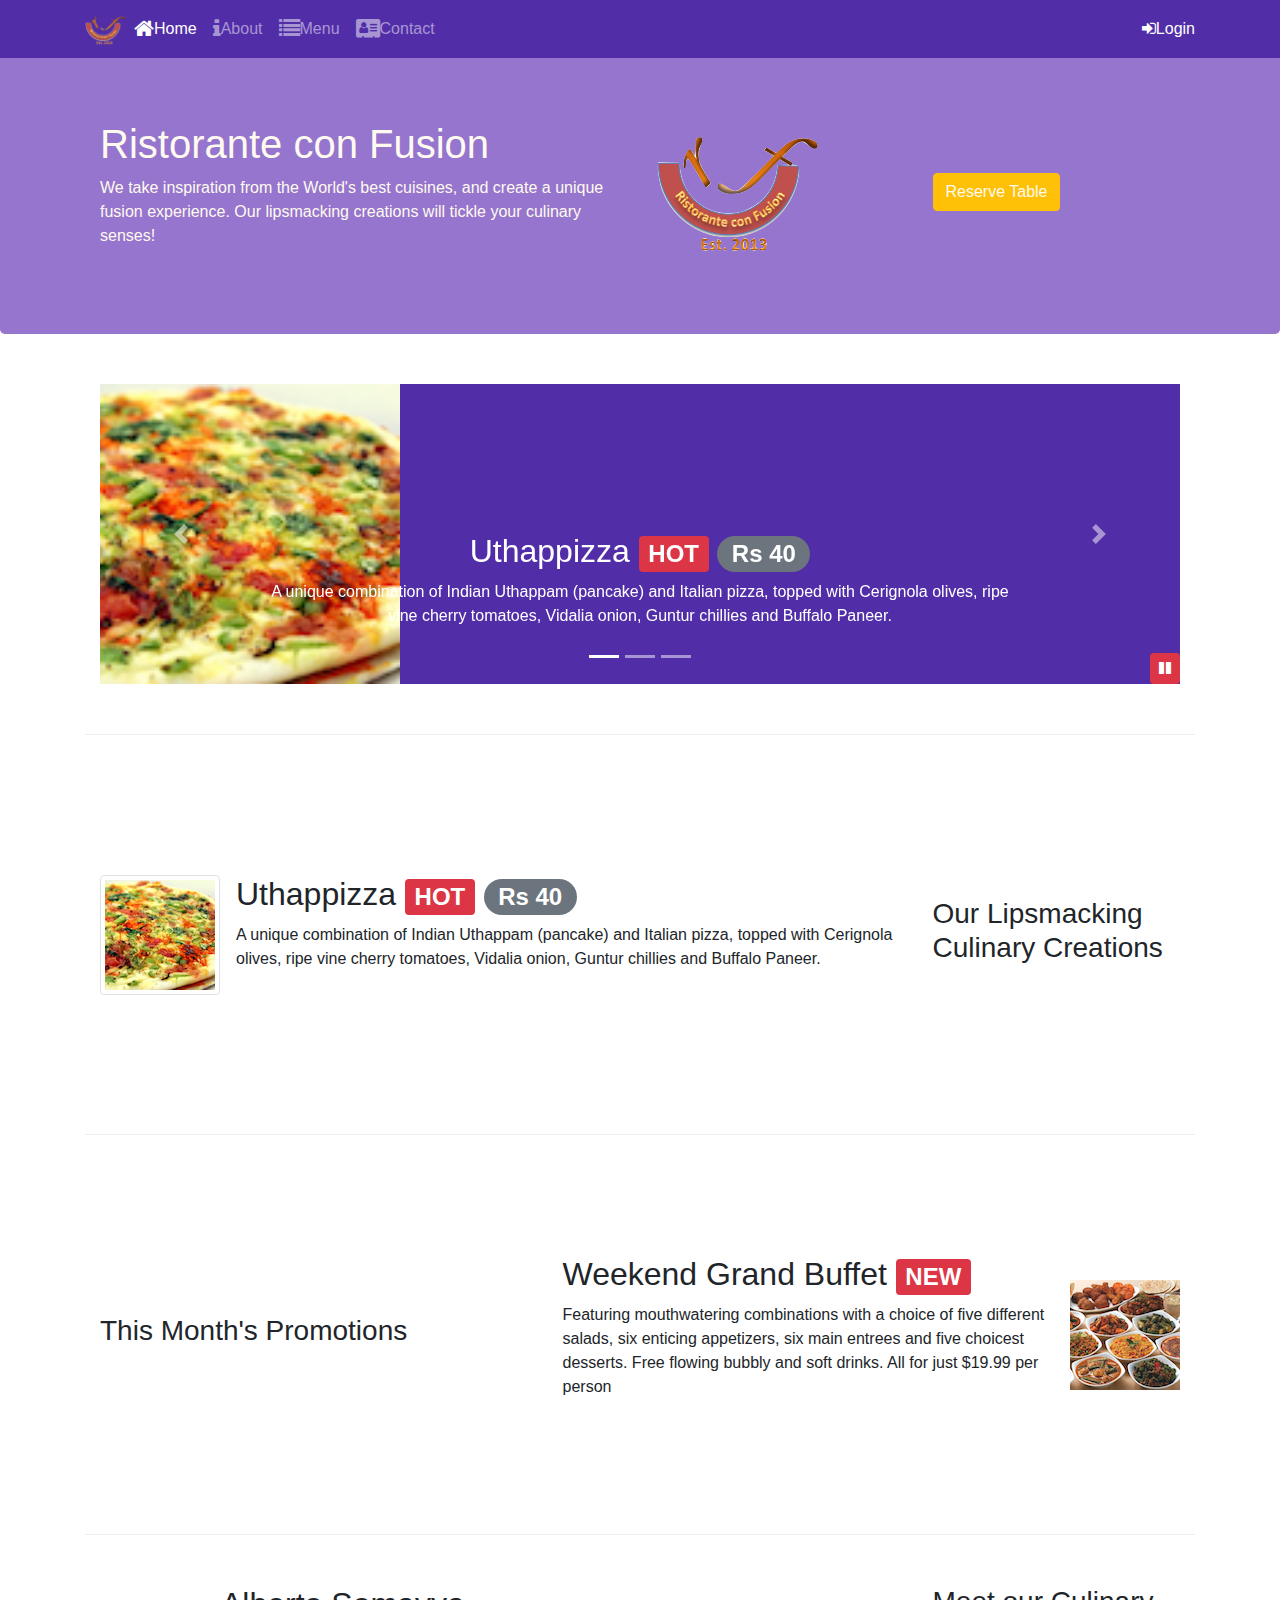
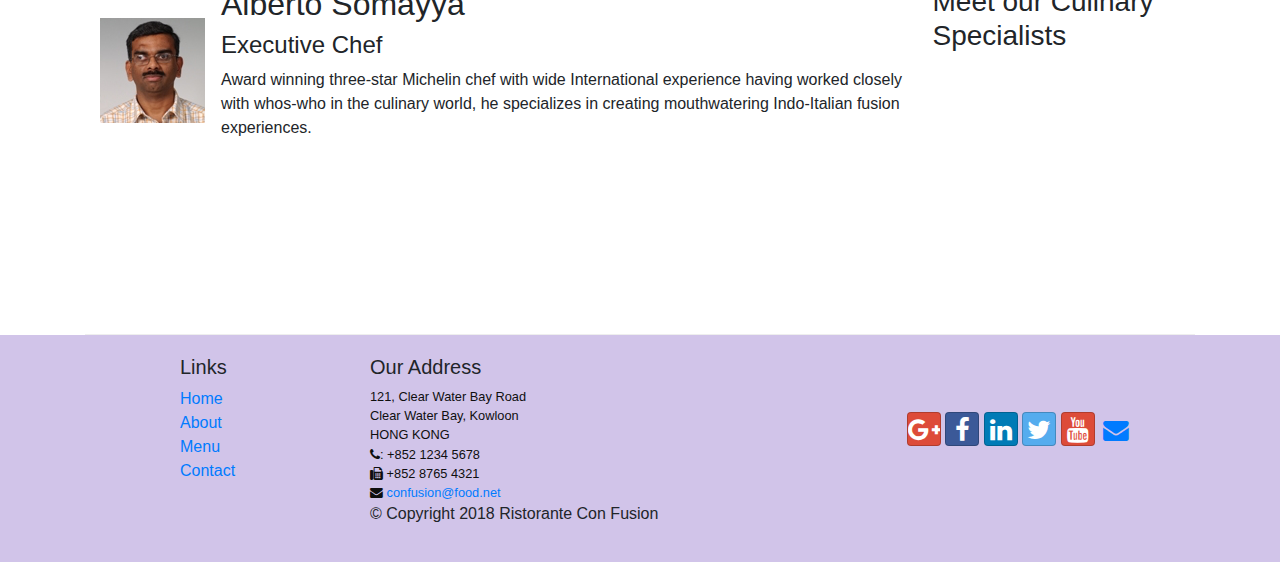
<file: index.html>
<!DOCTYPE html><html lang="en"><head><meta charset="utf-8"><meta name="viewport" content="width=device-width,initial-scale=1,shrink-to-fit=no"><meta http-equiv="x-ua-compatible" content="ie=edge"><link rel="stylesheet" href="css/main.css"><title>Ristorante Con Fusion</title></head><body><nav class="navbar navbar-dark navbar-expand-sm fixed-top"><div class="container"><button class="navbar-toggler" type="button" data-toggle="collapse" data-target="#Navbar"><span class="navbar-toggler-icon"></span></button> <a class="navbar-brand mr-auto" href="#"><img src="img/logo.png" height="30" width="41"></a><div class="collapse navbar-collapse" id="Navbar"><ul class="navbar-nav mr-auto"><li class="nav-item active"><a class="nav-link" href="#"><span class="fa fa-home fa-lg"></span>Home</a></li><li class="nav-item"><a class="nav-link" href="./aboutus.html"><span class="fa fa-info fa-lg"></span>About</a></li><li class="nav-item"><a class="nav-link" href="#"><span class="fa fa-list fa-lg"></span>Menu</a></li><li class="nav-item"><a class="nav-link" href="contactus.html"><span class="fa fa-home fa-address-card fa-lg"></span>Contact</a></li></ul><span class="navbar-text"><a id="loginButton" role="button"><span class="fa fa-sign-in"></span>Login</a></span></div></div></nav><div id="loginModal" class="modal fade" role="dialog"><div class="modal-dialog modal-lg" role="content"><div class="modal-content"><div class="modal-header"><h4 class="modal-title">Login</h4><button type="button" class="close" data-dismiss="modal">&times;</button></div><div class="modal-body"><form><div class="form-row"><div class="form-group col-sm-4"><label class="sr-only" for="exampleInputEmail3">Email address</label> <input type="email" class="form-control form-control-sm mr-1" id="exampleInputEmail3" placeholder="Enter email"></div><div class="form-group col-sm-4"><label class="sr-only" for="exampleInputPassword3">Password</label> <input type="password" class="form-control form-control-sm mr-1" id="exampleInputPassword3" placeholder="Password"></div><div class="col-sm-auto"><div class="form-check"><input class="form-check-input" type="checkbox"> <label class="form-check-label">Remember me</label></div></div></div><div class="form-row"><button type="button" class="btn btn-secondary btn-sm ml-auto" data-dismiss="modal">Cancel</button> <button type="submit" class="btn btn-primary btn-sm ml-1">Sign in</button></div></form></div></div></div></div><div id="reserveModal" class="modal fade" role="dialog"><div class="modal-dialog modal-lg" role="content"><div class="modal-content"><div class="modal-header"><h4 class="modal-title">ReserveTable</h4><button type="button" class="close" data-dismiss="modal">&times;</button></div><div class="modal-body"><form><div class="form-group row" id="radiobuttons"><label for="radiobuttons" class="col-md-2 col-form-label">Number of Guests</label><div class="col-md-10"><div class="form-check-inline"><input type="radio" class="form-check-control" id="guests" name="guests" value="1"> <label class="form-check-label" for="guests">1</label></div><div class="form-check-inline"><input type="radio" class="form-check-control" id="guests" name="guests" value="2"> <label class="form-check-label" for="guests">2</label></div><div class="form-check-inline"><input type="radio" class="form-check-control" id="guests" name="guests" value="3"> <label class="form-check-label" for="guests">3</label></div><div class="form-check-inline"><input type="radio" class="form-check-control" id="guests" name="guests" value="4"> <label class="form-check-label" for="guests">4</label></div><div class="form-check-inline"><input type="radio" class="form-check-control" id="guests" name="guests" value="5"> <label class="form-check-label" for="guests">5</label></div><div class="form-check-inline"><input type="radio" class="form-check-control" id="guests" name="guests" value="6"> <label class="form-check-label" for="guests">6</label></div></div></div><div class="form-group row"><label for="section" class="col-md-2 col-form-label">Section</label><div class="col-md-4"><div class="btn-group btn-group-toggle" data-toggle="buttons"><label class="btn btn-success active"><input type="radio" name="options" id="option1" autocomplete="off" checked="checked"> Non-smoking</label> <label class="btn btn-danger"><input type="radio" name="options" id="option2" autocomplete="off"> Smoking</label></div></div></div><div class="form-group row"><label for="date" class="col-md-2 col-form-label">Date and Time</label><div class="col-md-5"><input type="text" class="form-control" id="date" name="date" placeholder="Date"></div><div class="col-md-5"><input type="text" class="form-control" id="time" name="time" placeholder="time"></div></div><div class="form-group form-inline"><div class="offset-md-2"><button type="submit" class="btn btn-info">Reserve</button></div></div></form></div></div></div></div><header class="jumbotron"><div class="container"><div class="row row-header"><div class="col-12 col-sm-6"><h1>Ristorante con Fusion</h1><p>We take inspiration from the World's best cuisines, and create a unique fusion experience. Our lipsmacking creations will tickle your culinary senses!</p></div><div class="col-12 col-sm-3 align-self-center"><img src="img/logo.png" class="img-fluid"></div><div class="col-12 col-sm-3 align-self-center"><a class="btn btn-warning" id="reserveButton" role="button">Reserve Table</a></div></div></div></header><div class="container"><div class="row row-content"><div class="col"><div id="mycarousel" class="carousel slide" data-ride="carousel"><div class="carousel-inner" role="listbox"><div class="carousel-item active"><img class="d-block img-fluid" src="img/uthappizza.png" alt="uthapizza"><div class="carousel-caption d-none d-md-block"><h2>Uthappizza <span class="badge badge-danger">HOT</span> <span class="badge badge-pill badge-secondary">Rs 40</span></h2><p class="d-none d-sm-block">A unique combination of Indian Uthappam (pancake) and Italian pizza, topped with Cerignola olives, ripe vine cherry tomatoes, Vidalia onion, Guntur chillies and Buffalo Paneer.</p></div></div><div class="carousel-item"><img class="d-block img-fluid" src="img/buffet.png" alt="Buffet"><div class="carousel-caption d-none d-md-block"><h2>Weekend Grand Buffet <span class="badge badge-danger">NEW</span></h2><p class="d-none d-sm-block">Featuring mouthwatering combinations with a choice of five different salads, six enticing appetizers, six main entrees and five choicest desserts. Free flowing bubbly and soft drinks. All for just $19.99 per person</p></div></div><div class="carousel-item"><img class="d-block img-fluid" src="img/alberto.png" alt="alberto"><div class="carousel-caption d-none d-md-block"><h2>Alberto Somayya</h2><h4>Executive Chef</h4><p class="d-none d-sm-block">Award winning three-star Michelin chef with wide International experience having worked closely with whos-who in the culinary world, he specializes in creating mouthwatering Indo-Italian fusion experiences.</p></div></div></div><ol class="carousel-indicators"><li data-target="#mycarousel" data-slide-to="0" class="active"></li><li data-target="#mycarousel" data-slide-to="1"></li><li data-target="#mycarousel" data-slide-to="2"></li></ol><a class="carousel-control-prev" href="#mycarousel" role="button" data-slide="prev"><span class="carousel-control-prev-icon"></span> </a><a class="carousel-control-next" href="#mycarousel" role="button" data-slide="next"><span class="carousel-control-next-icon"></span> </a><button class="btn btn-danger btn-sm" id="carouselButton"><span class="fa fa-pause"></span></button></div></div></div><div class="row row-content align-items-center"><div class="col-12 col-sm-4 order-sm-last col-md-3"><h3>Our Lipsmacking Culinary Creations</h3></div><div class="col col-sm order-sm-first col-md"><div class="media"><img class="d-flex mr-3 img-thumbnail align-self-center" src="img/uthappizza.png" alt="Uthapizza"><div class="media-body"><h2 class="mt-0">Uthappizza <span class="badge badge-danger">HOT</span> <span class="badge badge-pill badge-secondary">Rs 40</span></h2><p class="d-none d-sm-block">A unique combination of Indian Uthappam (pancake) and Italian pizza, topped with Cerignola olives, ripe vine cherry tomatoes, Vidalia onion, Guntur chillies and Buffalo Paneer.</p></div></div></div></div><div class="row row-content align-items-center"><div class="col-12 col-sm-5"><h3>This Month's Promotions</h3></div><div class="col-sm col-md"><div class="media"><div class="media-body"><h2>Weekend Grand Buffet <span class="badge badge-danger">NEW</span></h2><p class="d-none d-sm-block">Featuring mouthwatering combinations with a choice of five different salads, six enticing appetizers, six main entrees and five choicest desserts. Free flowing bubbly and soft drinks. All for just $19.99 per person</p></div><img class="d-flex ml-3 align-self-center img-thumbanail" src="img/buffet.png" alt="buffet"></div></div></div><div class="row row-content"><div class="col-12 col-sm-4 order-sm-last col-md-3"><h3>Meet our Culinary Specialists</h3></div><div class="col-sm order-sm-first col-md"><div class="media"><img class="d-flex mr-3 align-self-center img-thumbanail" src="img/alberto.png" alt="alberto"><div class="media-body"><h2>Alberto Somayya</h2><h4>Executive Chef</h4><p class="d-none d-sm-block">Award winning three-star Michelin chef with wide International experience having worked closely with whos-who in the culinary world, he specializes in creating mouthwatering Indo-Italian fusion experiences.</p></div></div></div></div></div><footer class="footer"><div class="container"><div class="row"><div class="col-4 offset-1 col-sm-2"><h5>Links</h5><ul class="list-unstyled"><li><a href="#">Home</a></li><li><a href="aboutus.html">About</a></li><li><a href="#">Menu</a></li><li><a href="contactus.html">Contact</a></li></ul></div><div class="address col-7 col-sm-5"><h5>Our Address</h5><address>121, Clear Water Bay Road<br>Clear Water Bay, Kowloon<br>HONG KONG<br><i class="fa fa-phone"></i>: +852 1234 5678<br><i class="fa fa-fax"></i> +852 8765 4321<br><i class="fa fa-envelope"></i> <a href="mailto:confusion@food.net">confusion@food.net</a></address></div><div class="col-12 col-sm-4 align-self-center"><div class="text-center"><a class="btn btn-social-icon btn-google" href="http://google.com/+"><i class="fa fa-google-plus"></i></a> <a class="btn btn-social-icon btn-facebook" href="http://www.facebook.com/profile.php?id="><i class="fa fa-facebook"></i></a> <a class="btn btn-social-icon btn-linkedin" href="http://www.linkedin.com/in/"><i class="fa fa-linkedin"></i></a> <a class="btn btn-social-icon btn-twitter" href="http://twitter.com/"><i class="fa fa-twitter"></i></a> <a class="btn btn-social-icon btn-google" href="http://youtube.com/"><i class="fa fa-youtube"></i></a> <a class="btn btn-social-icon" href="mailto:"><i class="fa fa-envelope"></i></a></div></div></div><div class="row justify-content-center"><div class="col-sm-6"><p>© Copyright 2018 Ristorante Con Fusion</p></div></div></div></footer><script src="js/main.js"></script></body></html>
</file>
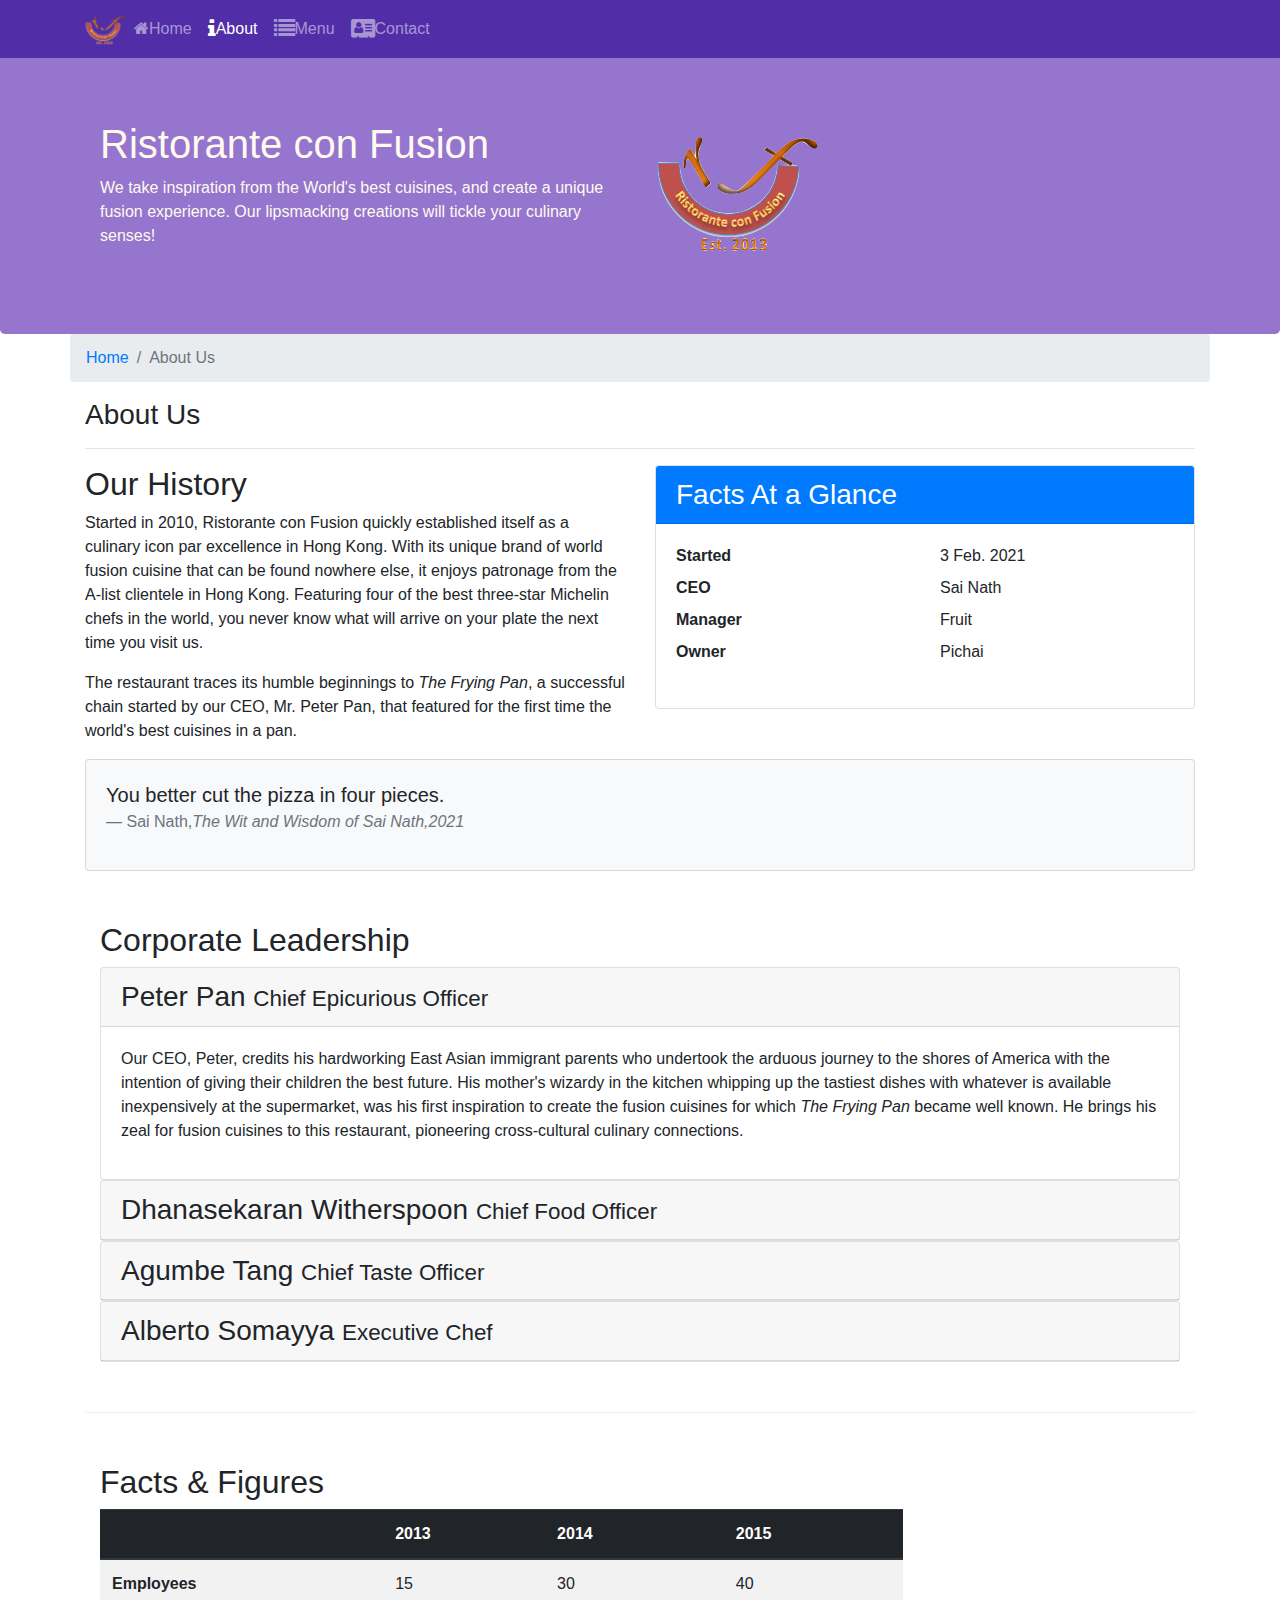
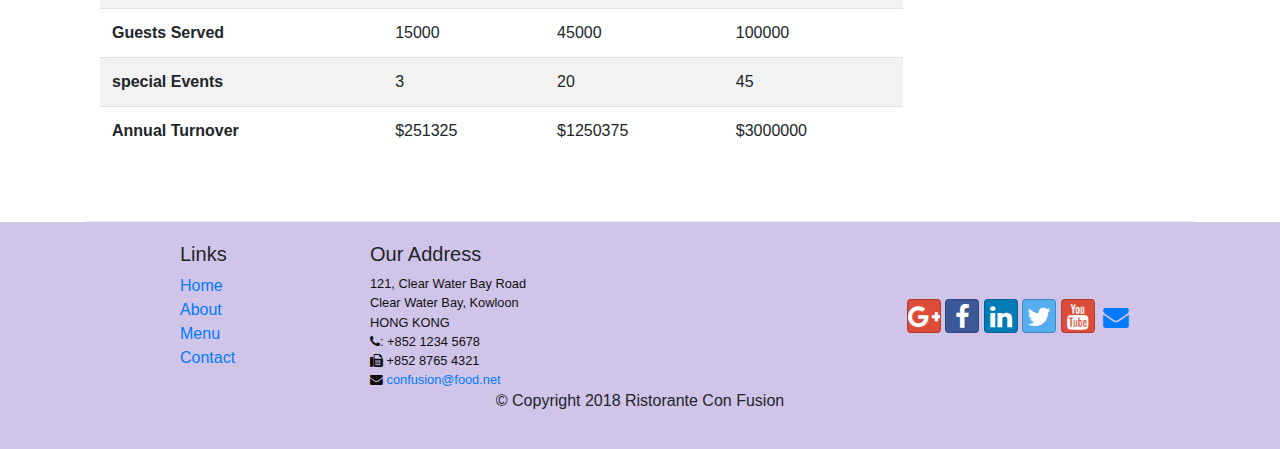
<file: aboutus.html>
<!DOCTYPE html><html lang="en"><head><meta charset="utf-8"><meta name="viewport" content="width=device-width,initial-scale=1,shrink-to-fit=no"><meta http-equiv="x-ua-compatible" content="ie=edge"><link rel="stylesheet" href="css/main.css"><title>Ristorante Con Fusion: About Us</title></head><body><nav class="navbar navbar-dark navbar-expand-sm fixed-top"><div class="container"><button class="navbar-toggler" type="button" data-toggle="collapse" data-target="#Navbar"><span class="navbar-toggler-icon"></span></button> <a class="navbar-brand mr-auto" href="index.html"><img src="img/logo.png" height="30" width="41"></a><div class="collapse navbar-collapse" id="Navbar"><ul class="navbar-nav mr-auto"><li class="nav-item"><a class="nav-link" href="./index.html"><span class="fa fa-home"></span>Home</a></li><li class="nav-item active"><a class="nav-link" href="#"><span class="fa fa-info fa-lg"></span>About</a></li><li class="nav-item"><a class="nav-link" href="#"><span class="fa fa-list fa-lg"></span>Menu</a></li><li class="nav-item"><a class="nav-link" href="contactus.html"><span class="fa fa-address-card fa-lg"></span>Contact</a></li></ul></div></div></nav><header class="jumbotron"><div class="container"><div class="row row-header"><div class="col-12 col-sm-6"><h1>Ristorante con Fusion</h1><p>We take inspiration from the World's best cuisines, and create a unique fusion experience. Our lipsmacking creations will tickle your culinary senses!</p></div><div class="col-12 col-sm align-self-center"><img src="img/logo.png" class="img-fluid"></div></div></div></header><div class="container"><div class="row"><ol class="col-12 breadcrumb"><li class="breadcrumb-item"><a href="./index.html">Home</a></li><li class="breadcrumb-item active">About Us</li></ol><div class="col-12"><h3>About Us</h3><hr></div></div><div class="row"><div class="col-sm-6"><h2>Our History</h2><p>Started in 2010, Ristorante con Fusion quickly established itself as a culinary icon par excellence in Hong Kong. With its unique brand of world fusion cuisine that can be found nowhere else, it enjoys patronage from the A-list clientele in Hong Kong. Featuring four of the best three-star Michelin chefs in the world, you never know what will arrive on your plate the next time you visit us.</p><p>The restaurant traces its humble beginnings to <em>The Frying Pan</em>, a successful chain started by our CEO, Mr. Peter Pan, that featured for the first time the world's best cuisines in a pan.</p></div><div class="col-sm"><div class="card"><h3 class="card-header bg-primary text-white">Facts At a Glance</h3><div class="card-body"><dl class="row"><dt class="col-6">Started</dt><dd class="col-6">3 Feb. 2021</dd><dt class="col-6">CEO</dt><dd class="col-6">Sai Nath</dd><dt class="col-6">Manager</dt><dd class="col-6">Fruit</dd><dt class="col-6">Owner</dt><dd class="col-6">Pichai</dd></dl></div></div></div><div class="col-12"><div class="card card-body bg-light"><blockquote class="blockquote"><p class="mb-0">You better cut the pizza in four pieces.</p><footer class="blockquote-footer">Sai Nath,<cite title="Sorce title">The Wit and Wisdom of Sai Nath,2021</cite></footer></blockquote></div></div></div><div class="row row-content"><div class="col-12"><h2>Corporate Leadership</h2><div id="accordion"><div class="card"><div class="card-header" role="tab" id="peterhead"><h3 class="mb-0"><a data-toggle="collapse" data-target="#peter">Peter Pan <small>Chief Epicurious Officer</small></a></h3></div><div class="collapse fade show" id="peter" data-parent="#accordion"><div class="card-body"><p>Our CEO, Peter, credits his hardworking East Asian immigrant parents who undertook the arduous journey to the shores of America with the intention of giving their children the best future. His mother's wizardy in the kitchen whipping up the tastiest dishes with whatever is available inexpensively at the supermarket, was his first inspiration to create the fusion cuisines for which <em>The Frying Pan</em> became well known. He brings his zeal for fusion cuisines to this restaurant, pioneering cross-cultural culinary connections.</p></div></div></div><div class="card"><div class="card-header" role="tab" id="dannyhead"><h3 class="mb-0"><a data-toggle="collapse" data-target="#danny">Dhanasekaran Witherspoon <small>Chief Food Officer</small></a></h3></div><div class="collapse" id="danny" data-parent="#accordion"><div class="card-body"><p>Our CFO, Danny, as he is affectionately referred to by his colleagues, comes from a long established family tradition in farming and produce. His experiences growing up on a farm in the Australian outback gave him great appreciation for varieties of food sources. As he puts it in his own words, <em>Everything that runs, wins, and everything that stays, pays!</em></p></div></div></div><div class="card"><div class="card-header" role="tab" id="agumbehead"><h3 class="mb-0"><a data-toggle="collapse" data-target="#agumbe">Agumbe Tang <small>Chief Taste Officer</small></a></h3></div><div class="collapse" id="agumbe" data-parent="#accordion"><div class="card-body"><p>Blessed with the most discerning gustatory sense, Agumbe, our CTO, personally ensures that every dish that we serve meets his exacting tastes. Our chefs dread the tongue lashing that ensues if their dish does not meet his exacting standards. He lives by his motto, <em>You click only if you survive my lick.</em></p></div></div></div><div class="card"><div class="card-header" role="tab" id="albertohead"><h3 class="mb-0"><a data-toggle="collapse" data-target="#alberto">Alberto Somayya <small>Executive Chef</small></a></h3></div><div class="collapse" id="alberto" data-parent="#accordion"><div class="card-body"><p>Award winning three-star Michelin chef with wide International experience having worked closely with whos-who in the culinary world, he specializes in creating mouthwatering Indo-Italian fusion experiences. He says, <em>Put together the cuisines from the two craziest cultures, and you get a winning hit! Amma Mia!</em></p></div></div></div></div></div></div><div class="row row-content"><div class="col-12 col-sm-9"><h2>Facts &amp; Figures</h2><div class="table-responsive"><table class="table table-striped"><thead class="thead-dark"><tr><th>&nbsp;</th><th>2013</th><th>2014</th><th>2015</th></tr></thead><tbody><tr><th>Employees</th><td>15</td><td>30</td><td>40</td></tr><tr><th>Guests Served</th><td>15000</td><td>45000</td><td>100000</td></tr><tr><th>special Events</th><td>3</td><td>20</td><td>45</td></tr><tr><th>Annual Turnover</th><td>$251325</td><td>$1250375</td><td>$3000000</td></tr></tbody></table></div></div><div class="col-12 col-sm-3"></div></div></div><footer class="footer"><div class="container"><div class="row"><div class="col-4 offset-1 col-sm-2"><h5>Links</h5><ul class="list-unstyled"><li><a href="index.html">Home</a></li><li><a href="#">About</a></li><li><a href="#">Menu</a></li><li><a href="contactus.html">Contact</a></li></ul></div><div class="col-7 col-sm-5"><h5>Our Address</h5><address>121, Clear Water Bay Road<br>Clear Water Bay, Kowloon<br>HONG KONG<br><i class="fa fa-phone"></i>: +852 1234 5678<br><i class="fa fa-fax"></i> +852 8765 4321<br><i class="fa fa-envelope"></i> <a href="mailto:confusion@food.net">confusion@food.net</a></address></div><div class="col-12 col-sm-4 align-self-center"><div class="text-center"><a class="btn btn-social-icon btn-google" href="http://google.com/+"><i class="fa fa-google-plus"></i></a> <a class="btn btn-social-icon btn-facebook" href="http://www.facebook.com/profile.php?id="><i class="fa fa-facebook"></i></a> <a class="btn btn-social-icon btn-linkedin" href="http://www.linkedin.com/in/"><i class="fa fa-linkedin"></i></a> <a class="btn btn-social-icon btn-twitter" href="http://twitter.com/"><i class="fa fa-twitter"></i></a> <a class="btn btn-social-icon btn-google" href="http://youtube.com/"><i class="fa fa-youtube"></i></a> <a class="btn btn-social-icon" href="mailto:"><i class="fa fa-envelope"></i></a></div></div></div><div class="row justify-content-center"><div class="col-auto"><p>© Copyright 2018 Ristorante Con Fusion</p></div></div></div></footer><script src="js/main.js"></script></body></html>
</file>
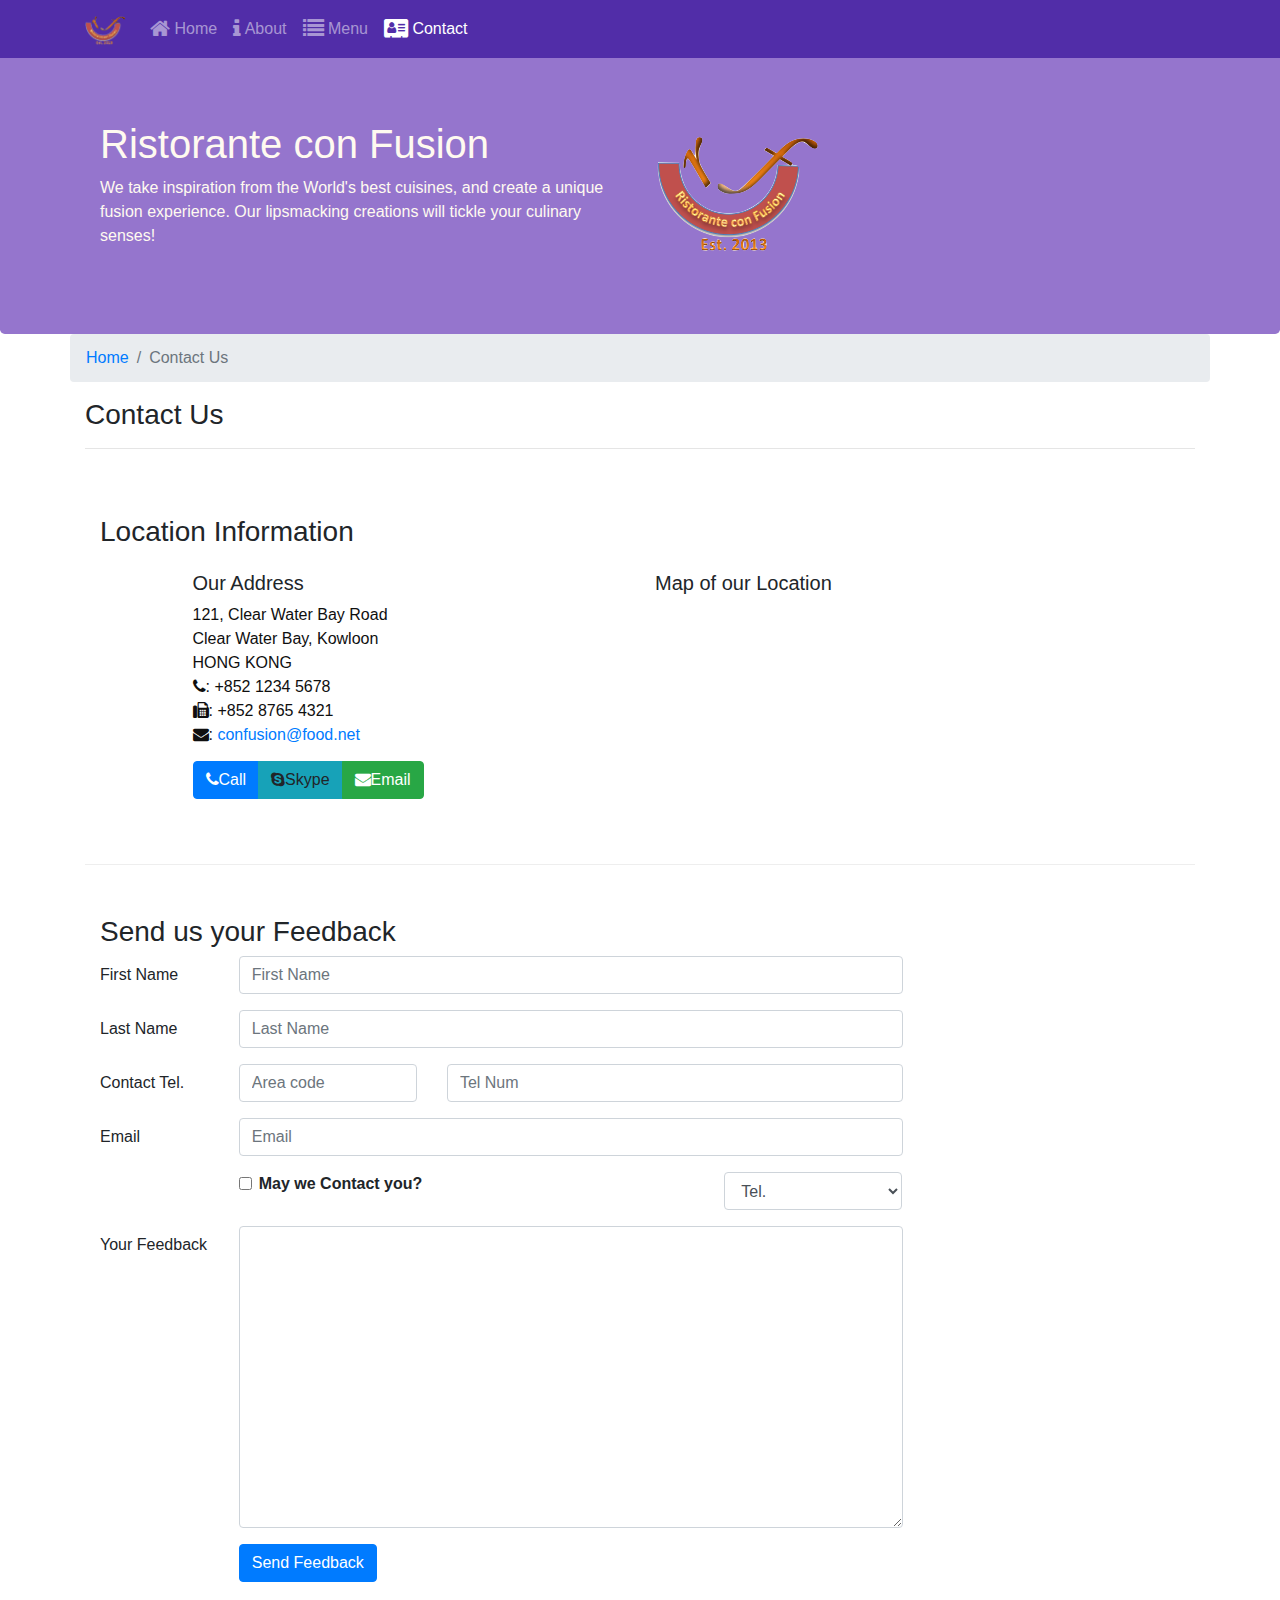
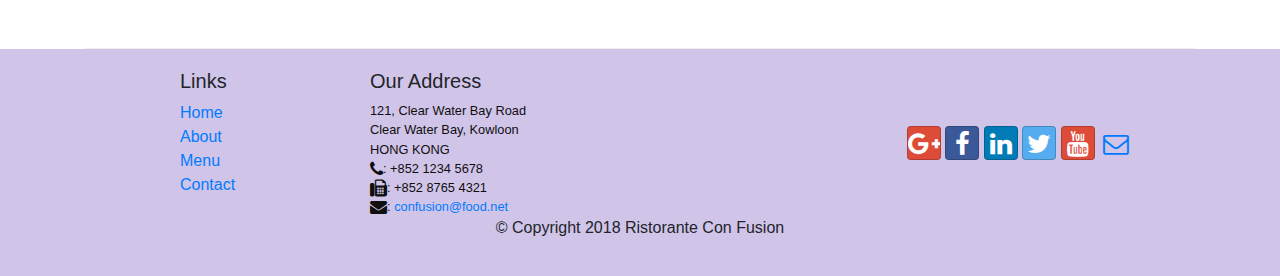
<file: contactus.html>
<!DOCTYPE html><html lang="en"><head><title>Ristorante Con Fusion: About Us</title><meta charset="utf-8"><meta name="viewport" content="width=device-width,initial-scale=1,shrink-to-fit=no"><meta http-equiv="x-ua-compatible" content="ie=edge"><link rel="stylesheet" href="css/main.css"></head><body><nav class="navbar navbar-dark navbar-expand-sm fixed-top"><div class="container"><button class="navbar-toggler" type="button" data-toggle="collapse" data-target="#Navbar"><span class="navbar-toggler-icon"></span></button> <a class="navbar-brand" href="index.html"><img src="img/logo.png" height="30" width="41"></a><div class="collapse navbar-collapse" id="Navbar"><ul class="navbar-nav mr-auto"><li class="nav-item"><a class="nav-link" href="./index.html"><span class="fa fa-home fa-lg"></span> Home</a></li><li class="nav-item"><a class="nav-link" href="./aboutus.html"><span class="fa fa-info fa-lg"></span> About</a></li><li class="nav-item"><a class="nav-link" href="#"><span class="fa fa-list fa-lg"></span> Menu</a></li><li class="nav-item active"><a class="nav-link" href="#"><span class="fa fa-address-card fa-lg"></span> Contact</a></li></ul></div></div></nav><header class="jumbotron"><div class="container"><div class="row row-header"><div class="col-12 col-sm-6"><h1>Ristorante con Fusion</h1><p>We take inspiration from the World's best cuisines, and create a unique fusion experience. Our lipsmacking creations will tickle your culinary senses!</p></div><div class="col-12 col-sm align-self-center"><img src="img/logo.png" class="img-fluid"></div></div></div></header><div class="container"><div class="row"><ol class="col-12 breadcrumb"><li class="breadcrumb-item"><a href="./index.html">Home</a></li><li class="breadcrumb-item active">Contact Us</li></ol><div class="col-12"><h3>Contact Us</h3><hr></div></div><div class="row row-content"><div class="col-12"><h3>Location Information</h3></div><div class="col-12 col-sm-4 offset-sm-1"><h5>Our Address</h5><address style="font-size:100%">121, Clear Water Bay Road<br>Clear Water Bay, Kowloon<br>HONG KONG<br><i class="fa fa-phone"></i>: +852 1234 5678<br><i class="fa fa-fax"></i>: +852 8765 4321<br><i class="fa fa-envelope"></i>: <a href="mailto:confusion@food.net">confusion@food.net</a></address></div><div class="col-12 col-sm-6 offset-sm-1"><h5>Map of our Location</h5></div><div class="col-12 col-sm-11 offset-sm-1"><div class="btn-group" role="group"><a role="button" class="btn btn-primary" href="tel:+919100649137"><i class="fa fa-phone"></i>Call</a> <a role="button" class="btn btn-info"><i class="fa fa-skype"></i>Skype</a> <a role="button" class="btn btn-success" href="mailto:sainath1510@gmail.com"><i class="fa fa-envelope"></i>Email</a></div></div></div><div class="row row-content"><div class="col-12"><h3>Send us your Feedback</h3></div><div class="col-12 col-md-9"><form><div class="form-group row"><label for="firstname" class="col-md-2 col-form-label">First Name</label><div class="col-md-10"><input type="text" class="form-control" id="firstname" name="firstname" placeholder="First Name"></div></div><div class="form-group row"><label for="lastname" class="col-md-2 col-form-label">Last Name</label><div class="col-md-10"><input type="text" class="form-control" id="lastname" name="lastname" placeholder="Last Name"></div></div><div class="form-group row"><label for="telnum" class="col-12 col-md-2 col-form-label">Contact Tel.</label><div class="col-5 col-md-3"><input type="tel" class="form-control" id="areacode" name="areacode" placeholder="Area code"></div><div class="col-7 col-md-7"><input type="tel" class="form-control" id="telnum" name="telnum" placeholder="Tel Num"></div></div><div class="form-group row"><label for="emailid" class="col-md-2 col-form-label">Email</label><div class="col-md-10"><input type="email" class="form-control" id="emailid" name="emailid" placeholder="Email"></div></div><div class="form-group row"><div class="col-md-6 offset-md-2"><div class="form-check"><input type="checkbox" class="form-check-input" name="approve" id="approve"> <label class="form-check-label" for="approve"><strong>May we Contact you?</strong></label></div></div><div class="col-md-3 offset-md-1"><select class="form-control"><option>Tel.</option><option>Email</option></select></div></div><div class="form-group row"><label for="feedback" class="col-md-2 col-form-label">Your Feedback</label><div class="col-md-10"><textarea class="form-control" id="feedback" name="feedback" rows="12"></textarea></div></div><div class="form-group row"><div class="offset-md-2 col-md-10"><button type="submit" class="btn btn-primary">Send Feedback</button></div></div></form></div><div class="col-12 col-md"></div></div></div><footer class="footer"><div class="container"><div class="row"><div class="col-4 offset-1 col-sm-2"><h5>Links</h5><ul class="list-unstyled"><li><a href="index.html">Home</a></li><li><a href="aboutus.html">About</a></li><li><a href="#">Menu</a></li><li><a href="#">Contact</a></li></ul></div><div class="col-7 col-sm-5"><h5>Our Address</h5><address>121, Clear Water Bay Road<br>Clear Water Bay, Kowloon<br>HONG KONG<br><i class="fa fa-phone fa-lg"></i>: +852 1234 5678<br><i class="fa fa-fax fa-lg"></i>: +852 8765 4321<br><i class="fa fa-envelope fa-lg"></i>: <a href="mailto:confusion@food.net">confusion@food.net</a></address></div><div class="col-12 col-sm-4 align-self-center"><div class="text-center"><a class="btn btn-social-icon btn-google" href="http://google.com/+"><i class="fa fa-google-plus"></i></a> <a class="btn btn-social-icon btn-facebook" href="http://www.facebook.com/profile.php?id="><i class="fa fa-facebook"></i></a> <a class="btn btn-social-icon btn-linkedin" href="http://www.linkedin.com/in/"><i class="fa fa-linkedin"></i></a> <a class="btn btn-social-icon btn-twitter" href="http://twitter.com/"><i class="fa fa-twitter"></i></a> <a class="btn btn-social-icon btn-google" href="http://youtube.com/"><i class="fa fa-youtube"></i></a> <a class="btn btn-social-icon" href="mailto:"><i class="fa fa-envelope-o"></i></a></div></div></div><div class="row justify-content-center"><div class="col-auto"><p>© Copyright 2018 Ristorante Con Fusion</p></div></div></div></footer><script src="js/main.js"></script></body></html>
</file>
